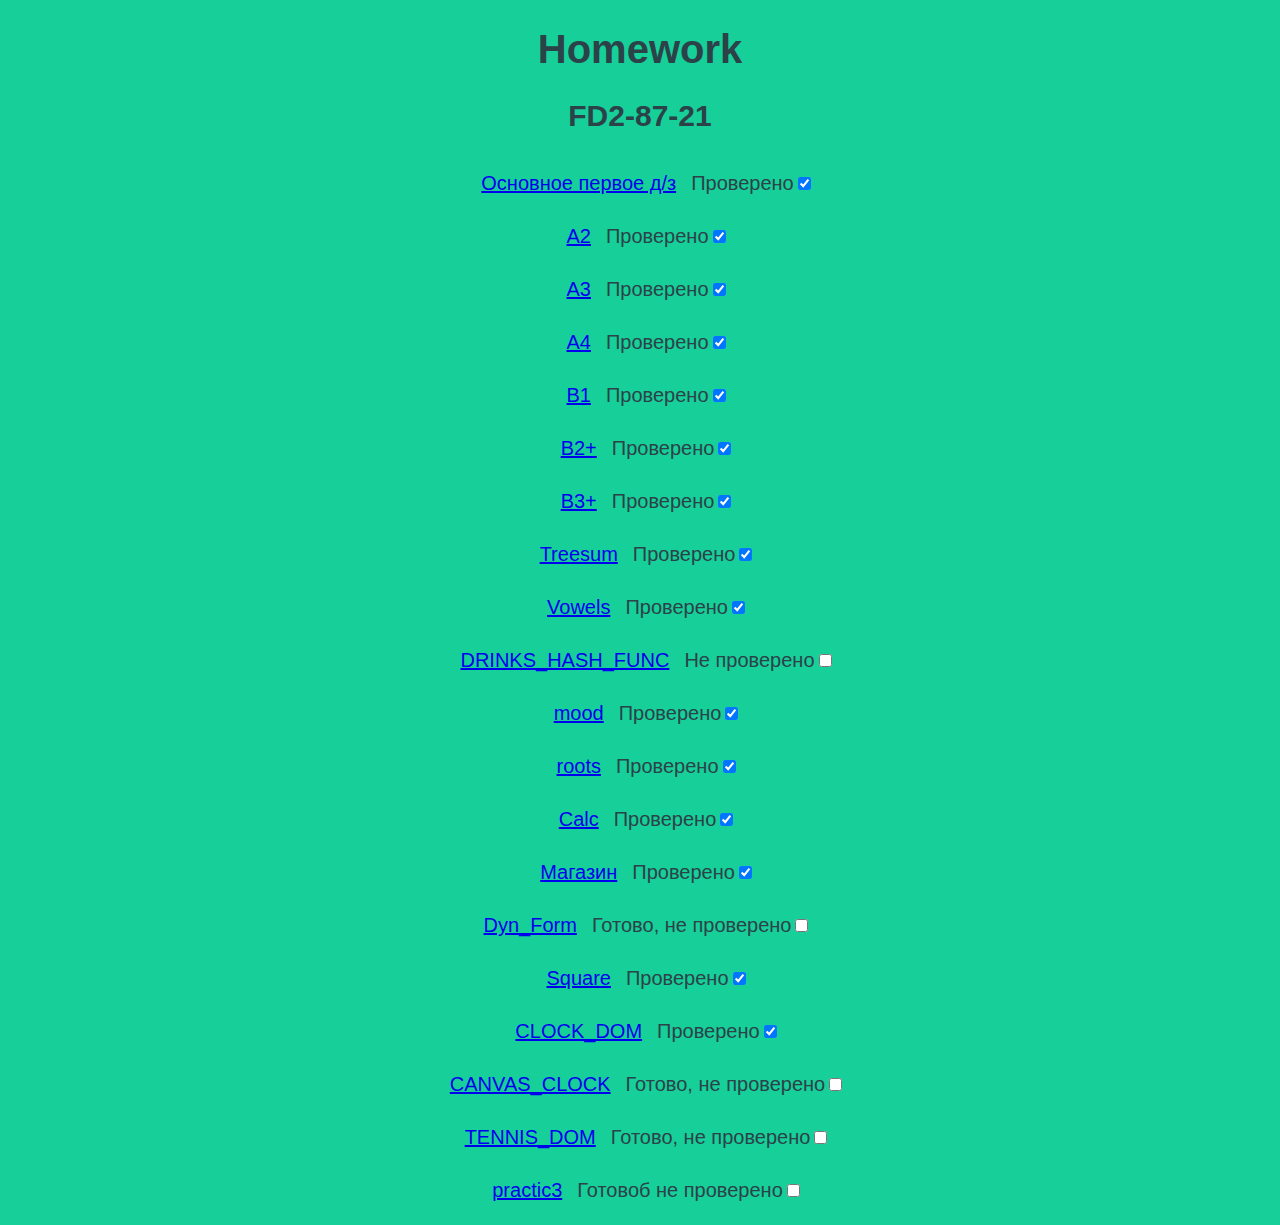
<file: index.html>
<!DOCTYPE html>
<html>

<head>
    <meta charset="UTF-8">
    <meta name="viewport" content="width=device-width, initial-scale=1">
    <title>HomeWork</title>
</head>
<style>
    body {
        background: rgb(23, 207, 152);
        color: rgb(43, 66, 73);
        font-family: sans-serif;
        font-size: 20px;
    }
    
    h1,
    h2,
    h3 {
        text-align: center;
    }
    
    a {
        display: block;
        margin: 15px;
    }
    
    .container {
        max-width: 1180px;
        margin: 0 auto;
        display: flex;
        flex-direction: column;
        justify-content: space-between;
        align-items: center;
    }
    
    .container div {
        display: flex;
        align-items: center;
        justify-content: space-between;
    }
</style>

<body>
    <h1>Homework</h1>
    <h2>FD2-87-21</h2>
    <div class="container">
        <div><a href="Home1/Anketa/index.html">Основное первое д/з</a> Проверено
            <input type="checkbox" checked="checked">
        </div>
        <div><a href="Home1/A2/index.html">A2</a> Проверено
            <input type="checkbox" checked="checked">
        </div>
        <div><a href="Home1/A3/index.html">A3</a> Проверено
            <input type="checkbox" checked="checked">
        </div>
        <div><a href="Home1/A4/index.html">A4</a> Проверено
            <input type="checkbox" checked="checked">
        </div>
        <div><a href="Home1/B1/index.html">B1</a> Проверено
            <input type="checkbox" checked="checked">
        </div>
        <div><a href="Home1/B2/index.html">B2+</a> Проверено
            <input type="checkbox" checked="checked">
        </div>
        <div><a href="Home1/B3/index.html">B3+</a> Проверено
            <input type="checkbox" checked="checked">
        </div>
        <div><a href="Home1/treesum/index.html">Treesum</a> Проверено
            <input type="checkbox" checked="checked">
        </div>
        <div><a href="Home1/vovels/index.html">Vowels</a> Проверено
            <input type="checkbox" checked="checked">
        </div>
        <div>
            <a href="Home1/DRINKS_HASH_FUNC_localstorage/index.html">DRINKS_HASH_FUNC</a> Не проверено
            <input type="checkbox" />
        </div>
        <div>
            <a href="Home1/mood/index.html">mood</a> Проверено
            <input type="checkbox" checked="checked" />
        </div>
        <div>
            <a href="Home1/roots/index.html">roots</a> Проверено
            <input type="checkbox" checked="checked" />
        </div>
        <div>
            <a href="Home1/Calc/index.html">Calc</a> Проверено
            <input checked="checked" type="checkbox" />
        </div>
        <div>
            <a href="practic/index.html">Магазин</a> Проверено
            <input type="checkbox" checked="checked" />
        </div>
        <div>
            <a href="Home1/DynForm/index.html">Dyn_Form</a> Готово, не проверено
            <input type="checkbox" />
        </div>
        <div>
            <a href="Home1/Square/index.html">Square</a> Проверено
            <input type="checkbox" checked="checked" />
        </div>
        <div>
            <a href="Home1/CLOCK_DOM/index.html">CLOCK_DOM</a>Проверено
            <input checked='checked' type="checkbox" />
        </div>
        <div>
            <a href="Home1/CANVAS_CLOCK/index.html">CANVAS_CLOCK</a> Готово, не проверено
            <input type="checkbox" />
        </div>
        <div>
            <a href="Home1/TENNIS_DOM/index.html">TENNIS_DOM</a> Готово, не проверено
            <input type="checkbox" />
        </div>
        <div>
            <a href="practic3/index.html">practic3</a> Готовоб не проверено
            <input type="checkbox" />
        </div>
    </div>
</body>

</html>
</file>
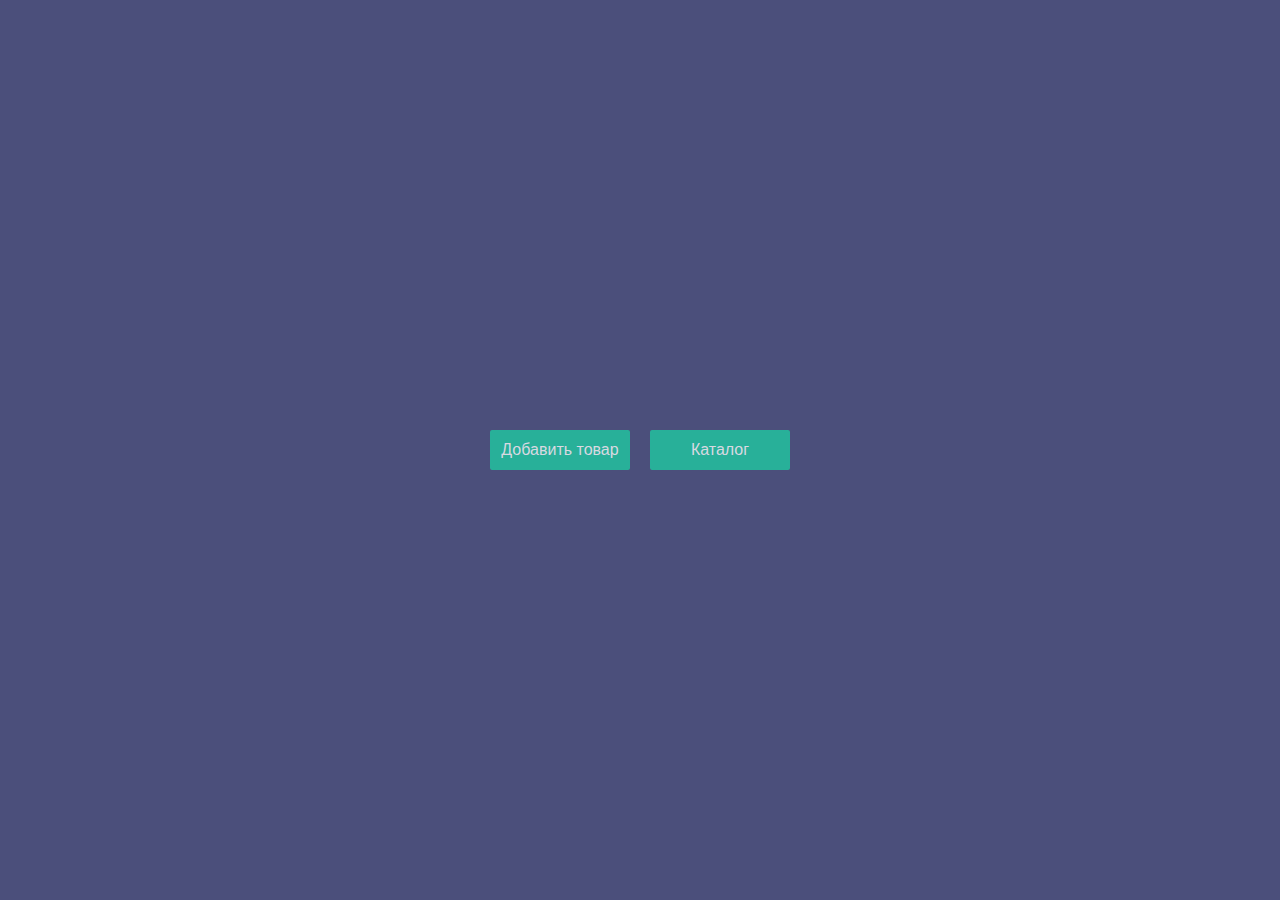
<file: practic/index.html>
<!DOCTYPE html>
<html lang="en">

<head>
  <meta charset="UTF-8">
  <meta http-equiv="X-UA-Compatible" content="IE=edge">
  <link rel="stylesheet" href="style.css">
  <title>Document</title>
</head>

<body>
  <div class="header"></div>
  
  <div class="startScreen">
    <button id='btnAdd'>Добавить товар</button>
    <button id="btnCreate">Каталог</button>
  </div>
  
  <div class="allInput">
    <button id="closeAddMenu">&times;</button>
    <p>Добавть в товар в каталог</p>
    <div>
      <input class="input" id='imgUrl' type="text" placeholder="Ввведите URL картинки">
    </div>
    <div>
      <input class="input" id='price' type="text" placeholder='Введите цену'>
    </div>
    <div>
      <textarea class="input" id='desk' type="text" placeholder="Введите описание товара"></textarea>
    </div>
    <div>
      <input class="input" id='id' ctype="text" placeholder="Введите уникальный номер">
    </div>
    <button id='btn'>Добавить</button>
  </div>
  
  <div class="catalog">
    <div class="headerCatalog">
      <div>
        <p>Сортировать по: </p>
        <button class="sortUp"></button>
        <button class="sortLow"></button>
      </div>
      <button class="closeCatalog">&times;</button>
    </div>
    <div class='par'></div>
  </div>
  
  <div class="basket">
    <div class="basketHeader">

    </div>

  </div>

  <script src="main.js"></script>
</body>

</html>
</file>
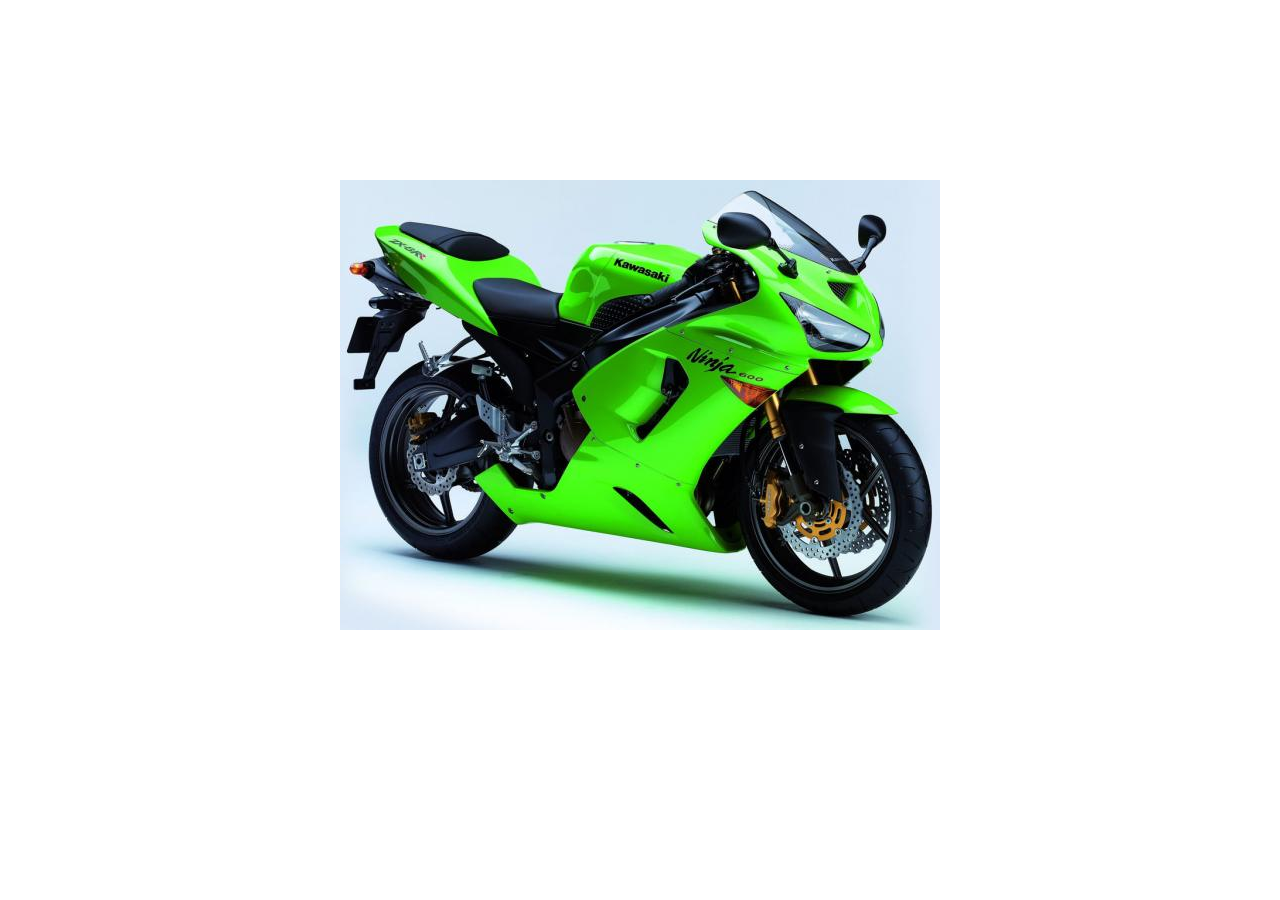
<file: practic2/index.html>
<!DOCTYPE html>
<html lang="en">

<head>
    <meta charset="UTF-8">
    <meta http-equiv="X-UA-Compatible" content="IE=edge">
    <meta name="viewport" content="width=device-width, initial-scale=1.0">
    <title>Document</title>
    <link rel="stylesheet" href="style.css">
</head>

<body>
    <div id="par">
        <img id="img" src="img/kawa.jpg" alt="">
    </div>
    <script src="main.js"></script>
</body>

</html>
</file>
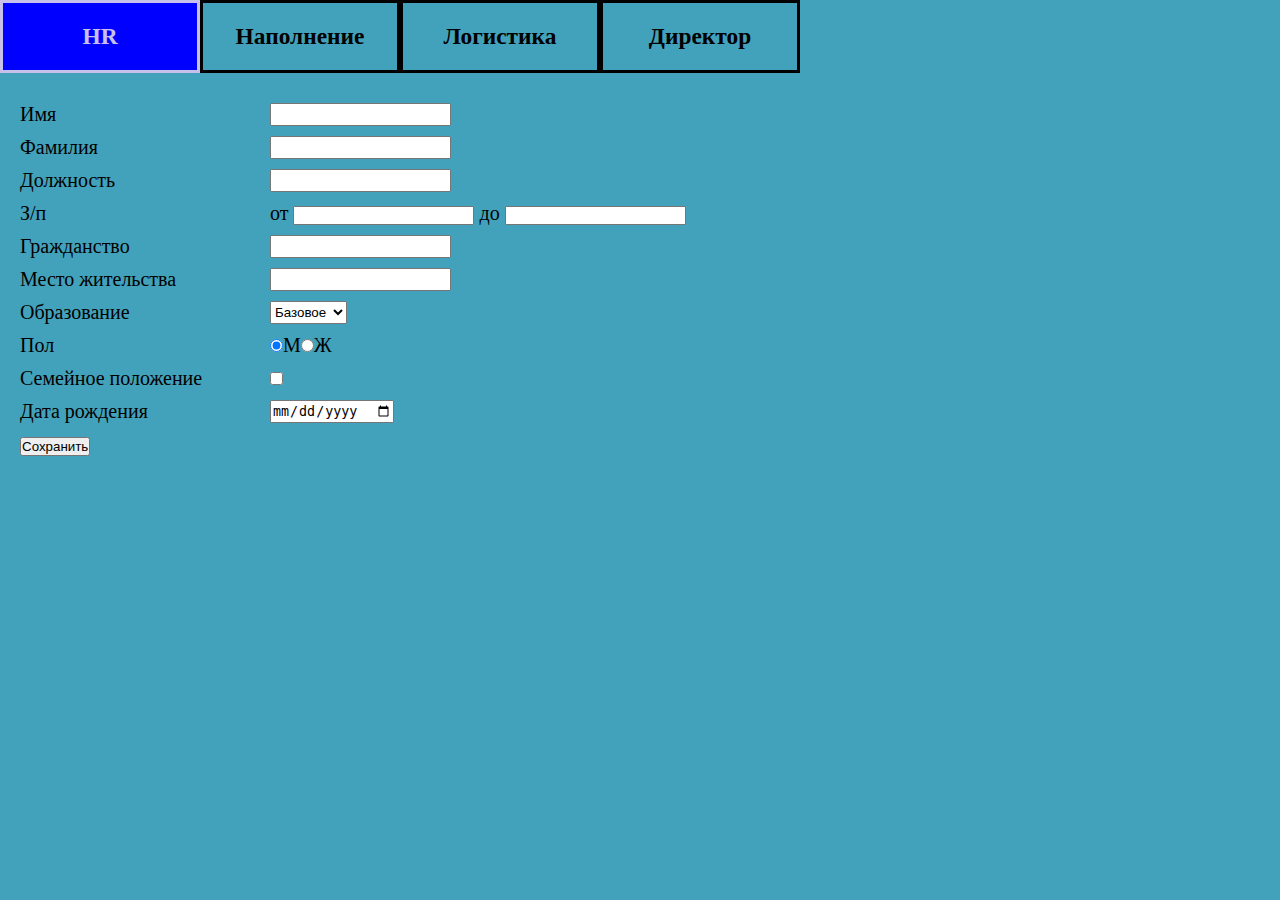
<file: practic3/index.html>
<!DOCTYPE html>
<html lang="en">

<head>
    <meta charset="UTF-8">
    <meta http-equiv="X-UA-Compatible" content="IE=edge">
    <meta name="viewport" content="width=device-width, initial-scale=1.0">
    <link rel="stylesheet" href="style.css">
    <title>Document</title>
</head>

<body>
    <div class="titleWrapper">
        <div data-tabs="1" class="title titleActive">
            <h3>HR</h3>
        </div>
        <div data-tabs="2" class="title">
            <h3>Наполнение</h3>
        </div>
        <div data-tabs="3" class="title">
            <h3>Логистика</h3>
        </div>
        <div data-tabs="4" class="title">
            <h3>Директор</h3>
        </div>


    </div>
    <div class="wrapperInfo">
        <div data-tabs="1" class="tabInfo infoActive">
            <form action="#" method="get" accept-charset="utf-8" name="hr">

                <div>
                    <div class="text">
                        Имя
                    </div>
                    <input type="text" name="firstName" />
                </div>
                <div>
                    <div class="text">
                        Фамилия
                    </div>
                    <input type="text" name="lastName">
                </div>
                <div>
                    <div class="text">
                        Должность
                    </div>
                    <input type="text" name="position" />
                </div>
                <div>
                    <div class="text">
                        З/п
                    </div>
                    <div>
                        от <input type="number" name="min" /> до <input type="number" name="max" />
                    </div>
                </div>

                <div>
                    <div class="text">
                        Гражданство
                    </div>
                    <input type="text" name="citizenship" />
                </div>
                <div>
                    <div class="text">
                        Место жительства
                    </div>
                    <input type="text" name="placeLiving" />
                </div>
                <div>
                    <div class="text">
                        Образование
                    </div>
                    <select name="education">
					<option value="Базовое" selected>Базовое</option>
					<option value="Среднее">Среднее</option>
					<option value="Высшее">Высшее</option>
			  </select>
                </div>
                <div>
                    <div class="text">
                        Пол
                    </div>
                    <input type="radio" name="gender" value="Мужчина" checked="checked">M
                    <input type="radio" name="gender" value="Женщина">Ж
                </div>
                <div>
                    <div class="text">
                        Семейное положение
                    </div>
                    <input type="checkbox" name="status" />
                </div>
                <div>
                    <div class="text">
                        Дата рождения
                    </div>
                    <input type="date" name="birthda" />
                </div>
                <button id="save">Сохранить</button>
            </form>
        </div>
        <div data-tabs="2" class="tabInfo">filling</div>
        <div data-tabs="3" class="tabInfo">logistic</div>
        <div data-tabs="4" id="test" class="tabInfo">Директор
            <button id="getObj">тест</button>
        </div>
    </div>

    <script src="main.js"></script>
</body>

</html>
</file>
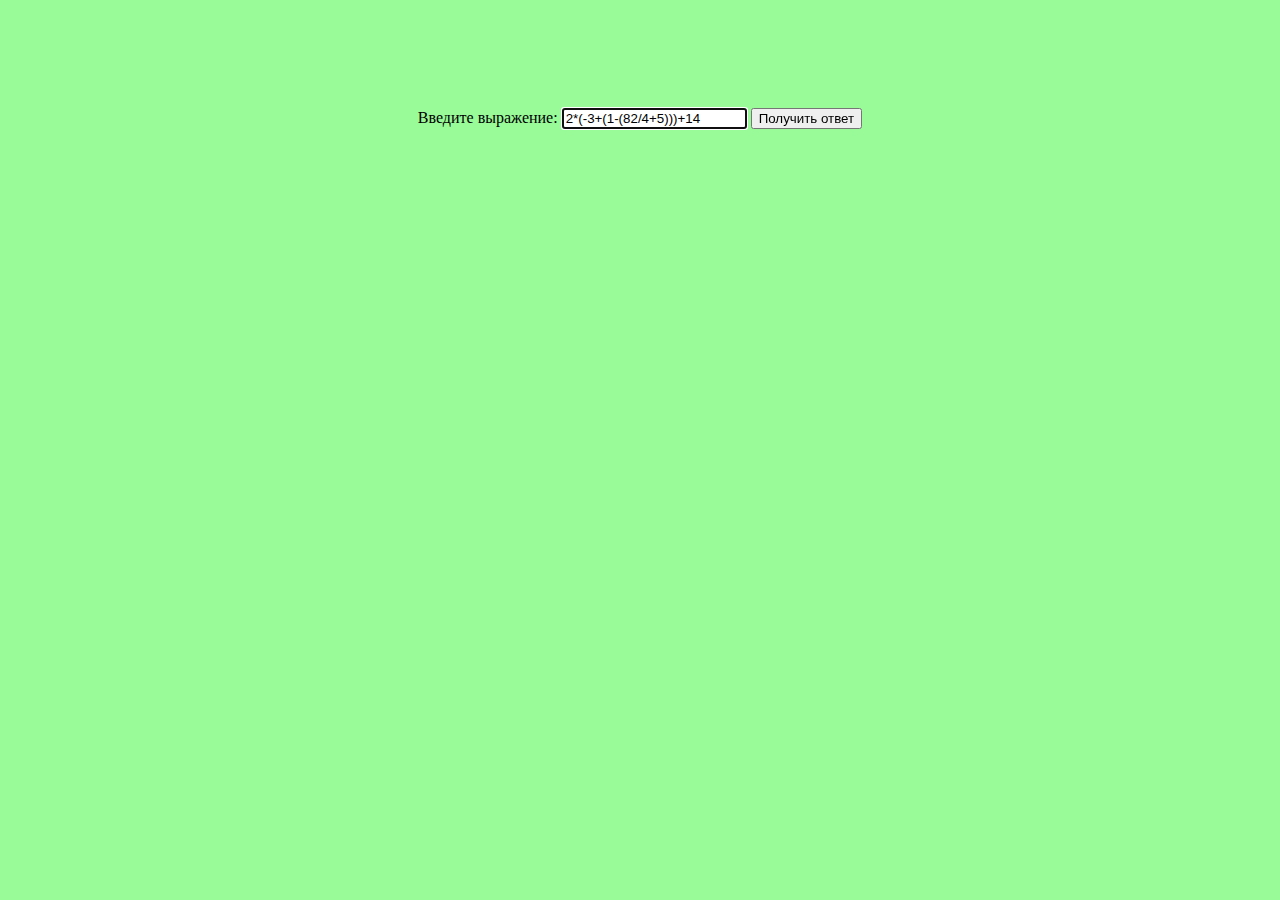
<file: Home1/B3/index.html>
<!DOCTYPE html>
<html lang="en">

<head>
    <meta charset="UTF-8">
    <meta http-equiv="X-UA-Compatible" content="IE=edge">
    <meta name="viewport" content="width=device-width, initial-scale=1.0">
    <link rel="stylesheet" href="style.css">
    <title>B3+</title>
</head>

<body>
    <div class="center">
        <label>
             Введите выражение:
            <input id='reg' autofocus type="text" value="2*(-3+(1-(82/4+5)))+14">
        </label>
        <button id='send'>Получить ответ</button>
    </div>
    <div>
        <div class="answer"></div>
    </div>

    <script src="main.js"></script>
</body>

</html>
</file>
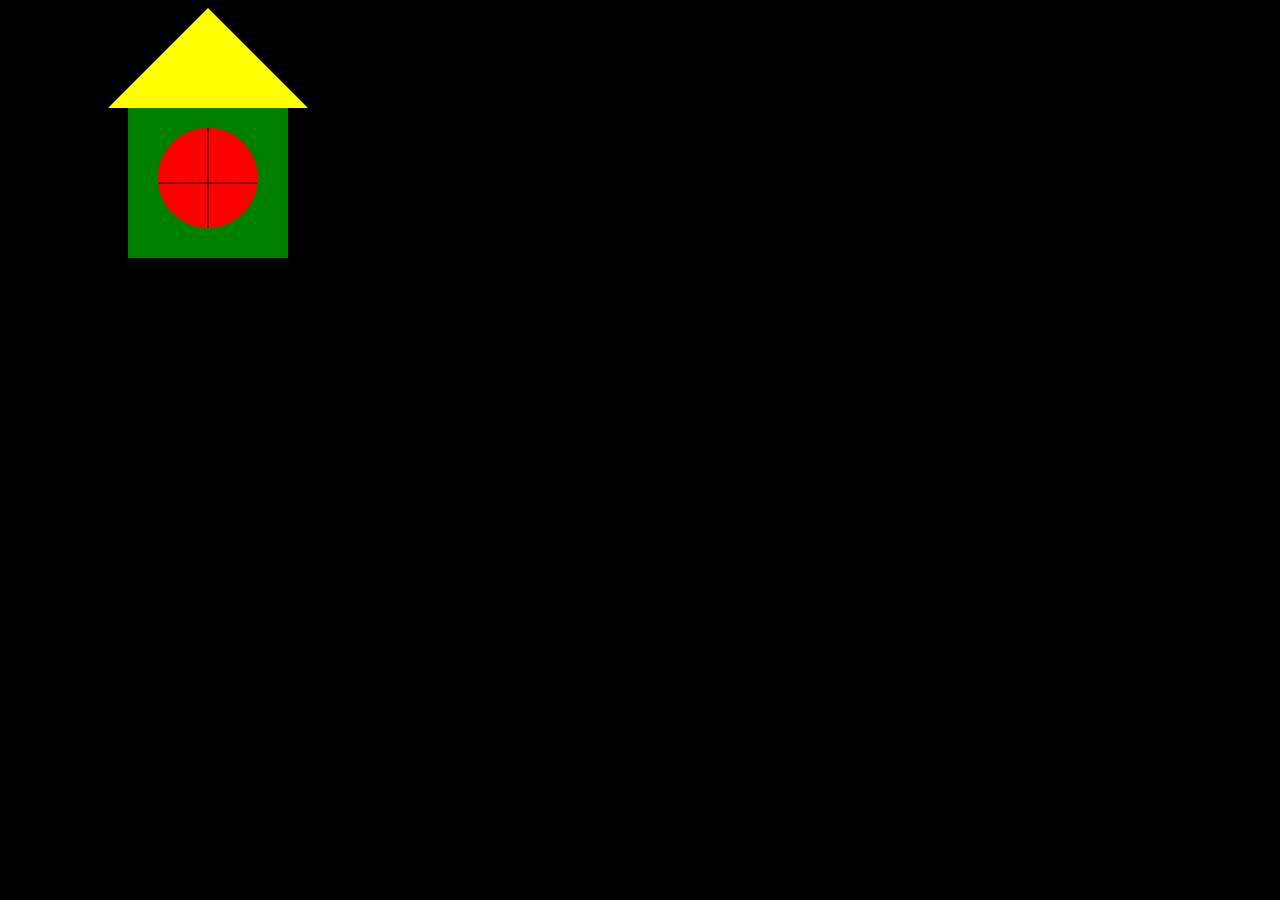
<file: Home1/canvas/index.html>
<!DOCTYPE html>
<html lang="en">
<head>
	<meta charset="UTF-8">
	<meta http-equiv="X-UA-Compatible" content="IE=edge">
	<meta name="viewport" content="width=device-width, initial-scale=1.0">
	<title>Document</title>
</head>
<body style="background: black;">
	<canvas id="canvas" width="400px" height="400px"></canvas>
	<script src="main.js"></script>
</body>
</html>
</file>
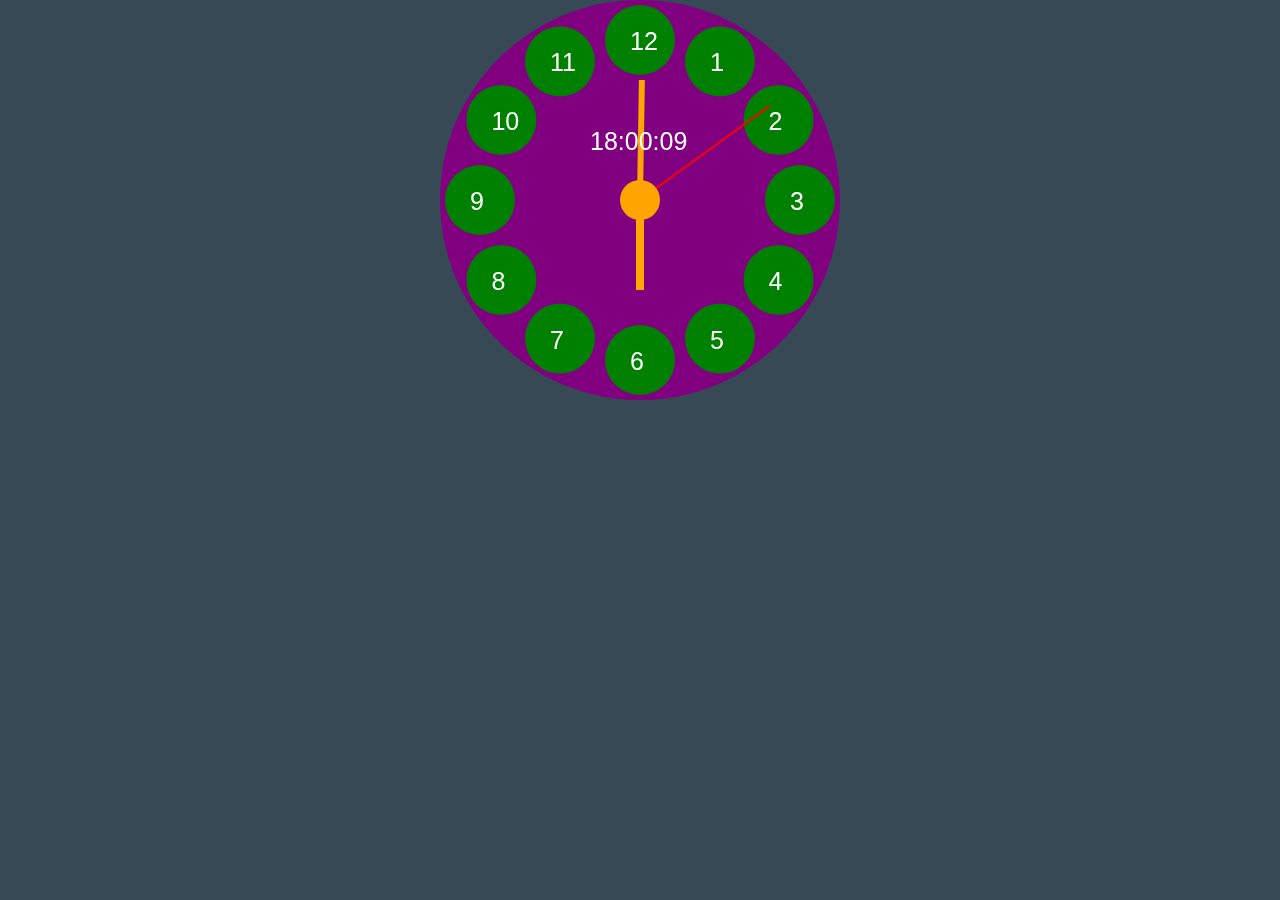
<file: Home1/CANVAS_CLOCK/index.html>
<!DOCTYPE html>
<html lang="en">
<head>
	<meta charset="UTF-8">
	<meta http-equiv="X-UA-Compatible" content="IE=edge">
	<meta name="viewport" content="width=device-width, initial-scale=1.0">
	<title>CANVAS_CLOCK</title>
	<style>
		*{
			margin: 0;
			padding: 0;
			box-sizing: border-box;
		}
		body{
			background: rgb(55, 73, 85);
			display: flex;
			justify-content: center;
		}
	</style>
</head>
<body>
	<canvas id="cvs" width="400px" height="400px"></canvas>
	<script src="main.js"></script>
</body>
</html>
</file>
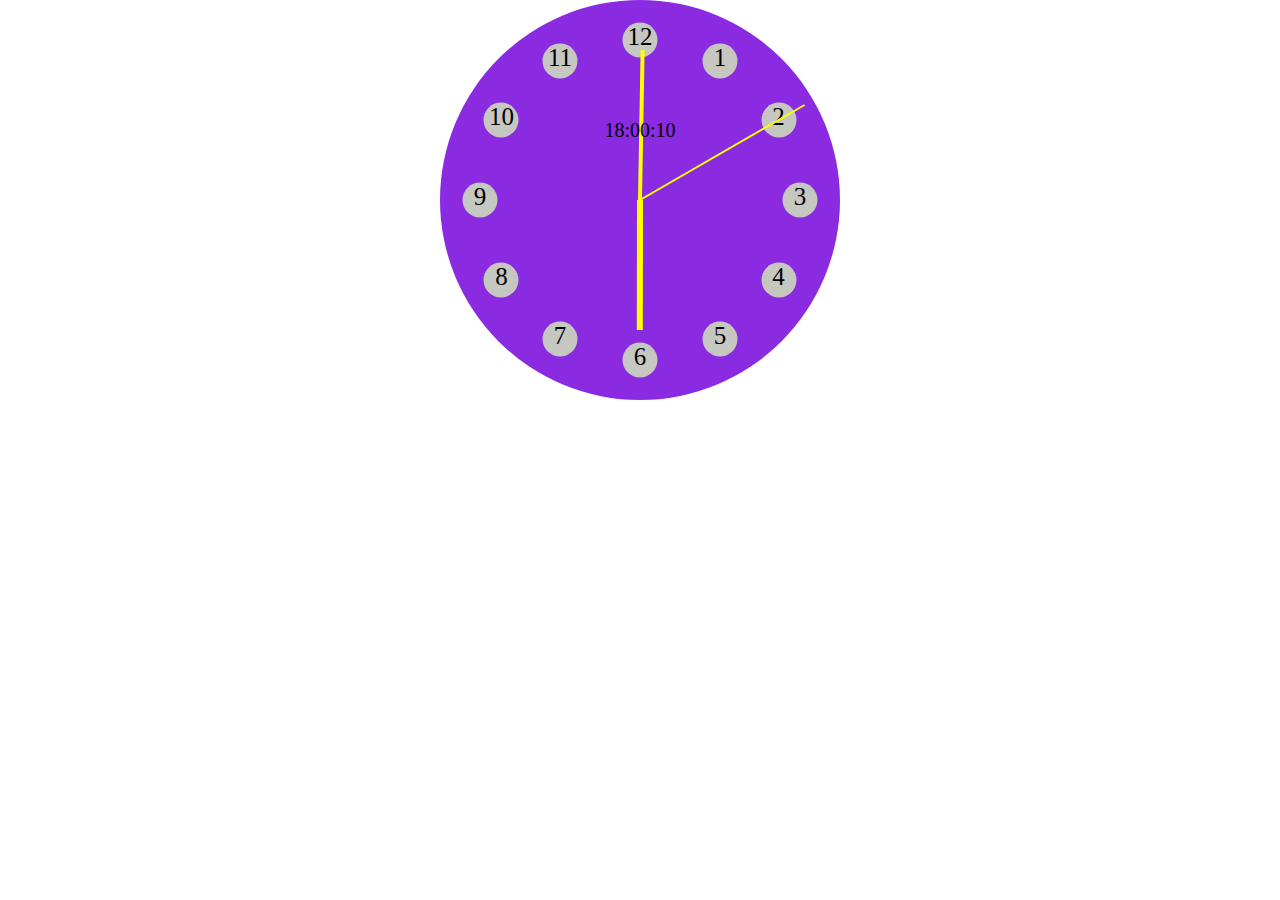
<file: Home1/CLOCK_DOM/index.html>
<!DOCTYPE html>
<html lang="en">
<head>
	<meta charset="UTF-8">
	<meta http-equiv="X-UA-Compatible" content="IE=edge">
	<meta name="viewport" content="width=device-width, initial-scale=1.0">
	<title>Document</title>
</head>
<style>
	*{
		margin: 0;
		padding: 0;
		box-sizing: border-box;
	}
</style>
<body>
	<div id="app"></div>
	<script src="main.js"></script>
</body>
</html>
</file>
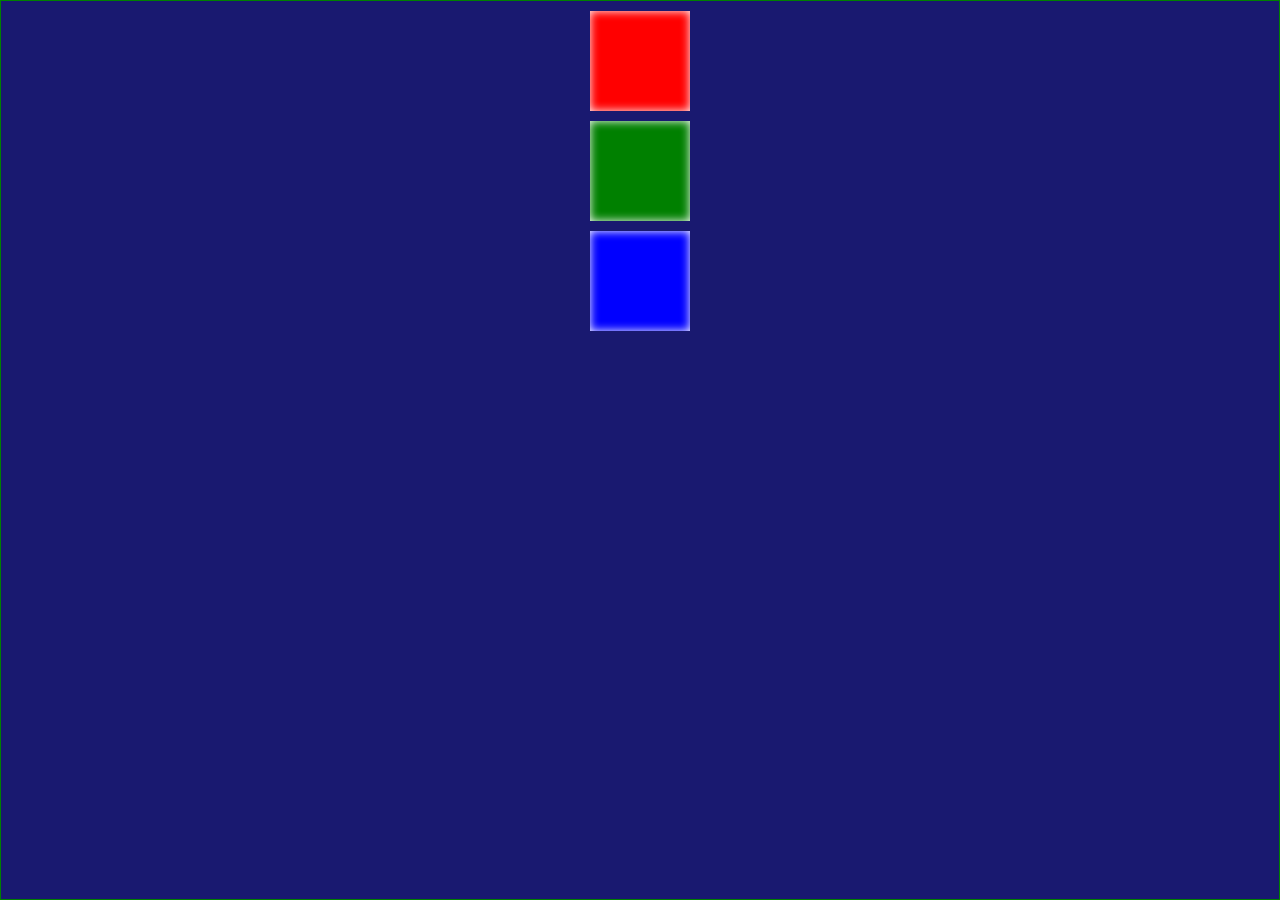
<file: Home1/DRAGNDROP/index.html>
<!DOCTYPE html>
<html lang="en">

<head>
    <meta charset="UTF-8">
    <meta http-equiv="X-UA-Compatible" content="IE=edge">
    <meta name="viewport" content="width=device-width, initial-scale=1.0">
    <link rel="stylesheet" href="style.css">
    <title>DRAGNDROP</title>
</head>

<body>
    <div id="parent">
        <div class="red">

        </div>
        <div class="green">

        </div>
        <div class="blue">

        </div>
    </div>
    <script src="main.js"></script>
</body>

</html>
</file>
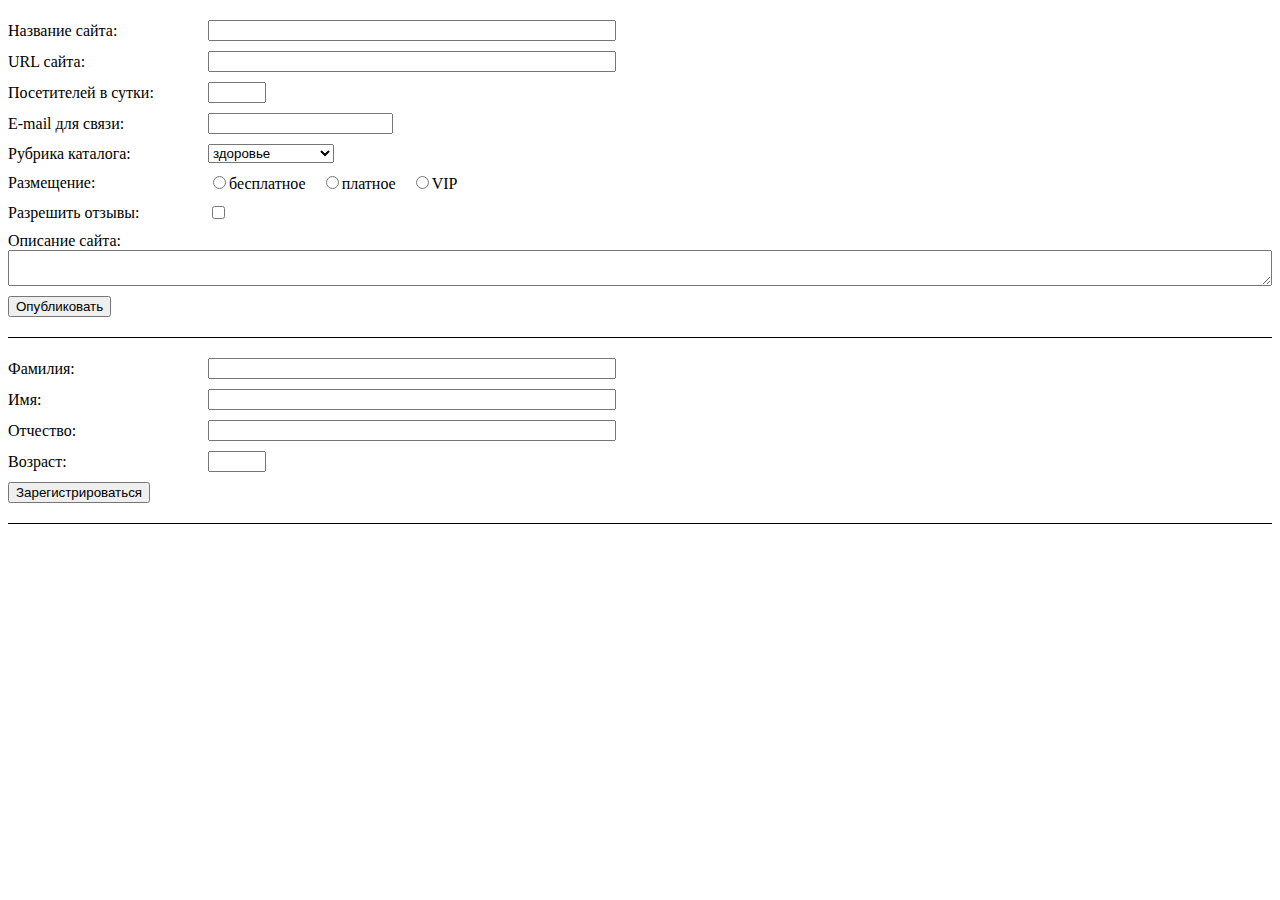
<file: Home1/DynForm/index.html>
<!DOCTYPE html>
<html>

<head>
    <meta charset="UTF-8">
    <meta name="viewport" content="width=device-width, initial-scale=1">
    <title></title>
</head>

<body>
    <div id="app">

    </div>
    <script src="main.js"></script>
</body>

</html>
</file>
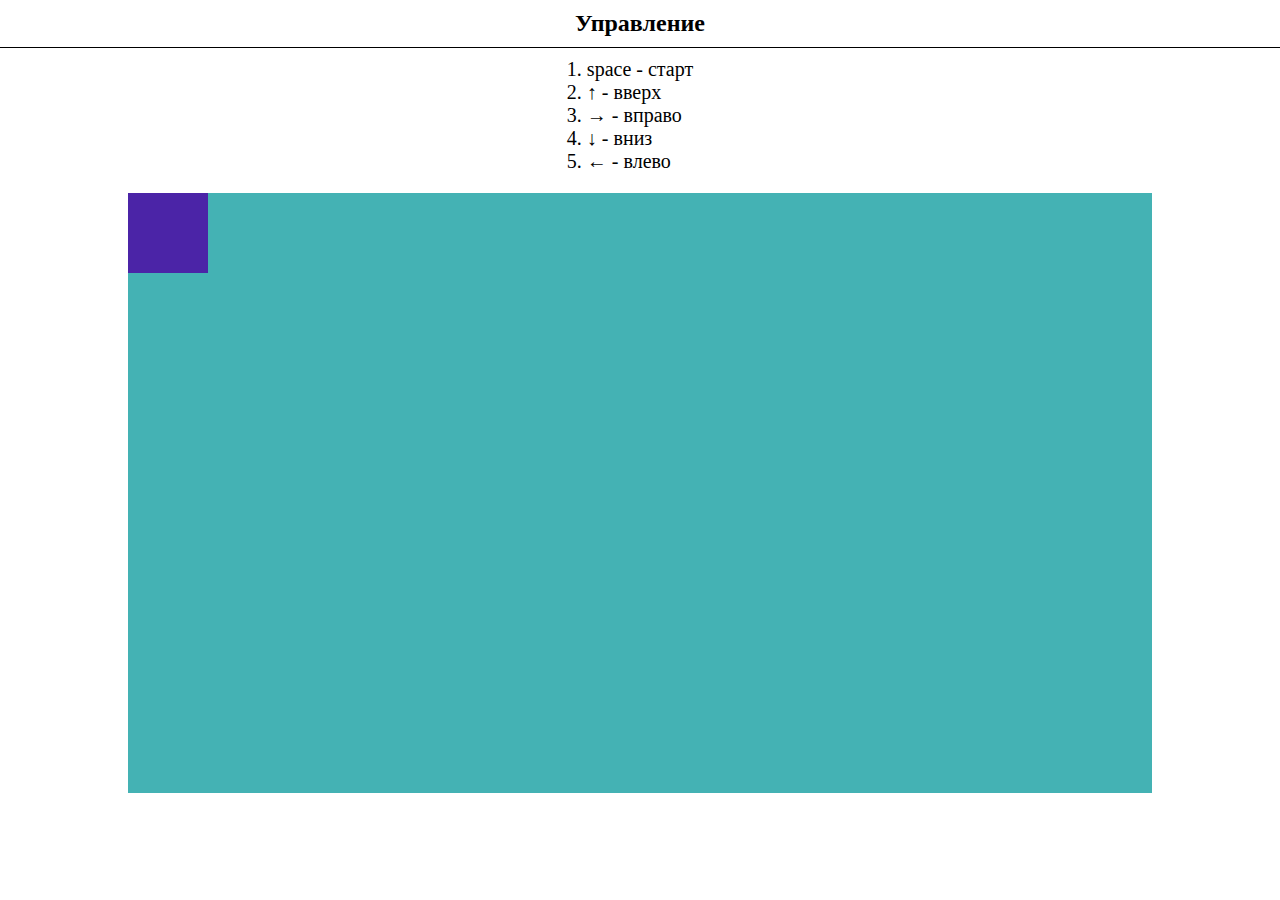
<file: Home1/Square/index.html>
<!DOCTYPE html>
<html lang="en">

<head>
    <meta charset="UTF-8">
    <meta http-equiv="X-UA-Compatible" content="IE=edge">
    <meta name="viewport" content="width=device-width, initial-scale=1.0">
    <link rel="stylesheet" href="style.css">
    <title>Document</title>
</head>

<body>
    <div class="readme">

        <h2>Управление</h2>
        <ol>
            <li>space - старт</li>
            <li>&uarr; - вверх</li>
            <li>&rarr; - вправо</li>
            <li>&darr; - вниз</li>
            <li>&larr; - влево</li>
        </ol>
    </div>
    <div class="field">
        <div class="square">

        </div>
    </div>
    <script src="main.js"></script>
</body>

</html>
</file>
<file: practic/style.css>
* {
    margin: 0;
    padding: 0;
    box-sizing: border-box;
}

body {
    background: #4B4F7B;
    width: 100vw;
    font-family: 'Arial', sans-serif;
    font-weight: 500;
    overflow-x: hidden;
}

input {
    margin: 10px;
    width: 380px;
    height: 40px;
    border-radius: 4px;
    padding: 2px 5px;
}

textarea {
    margin: 10px;
    width: 380px;
    height: 400px;
    border-radius: 4px;
    padding: 2px 5px;
}

.required {
    border: solid 2px red;
}

button {
    margin: 10px;
    width: 140px;
    height: 40px;
    font-size: 16px;
    border-radius: 4px;
    outline: none;
    background: #28B099;
    border: none;
    border-radius: 2px;
    color: #D8D9E1;
}

button:active {
    color: #DDDDDD;
    box-shadow: 0 0 10px #DDDDDD;
}

.allInput {
    width: 100vw;
    height: 100vh;
    background: #4B4F7B;
    display: flex;
    flex-direction: column;
    justify-content: center;
    align-items: center;
    z-index: 1;
    overflow: hidden;
    position: absolute;
    top: 0;
    right: -100%;
    transition: right 1s ease-in-out;
}

.allInput p {
    color: white;
    font-size: 20px;
}

.allInputActive {
    right: 0;
}

.startScreen {
    width: 100vw;
    height: 100vh;
    display: flex;
    justify-content: center;
    align-items: center;
    position: relative;
}

.par {
    display: flex;
    flex-wrap: wrap;
}

.card {
    width: 360px;
    height: 500px;
    background: #9FA0A9;
    margin: 10px;
    border-radius: 5px;
    color: white;
    padding: 10px;
}

.wrapperImg {
    border-radius: 5px;
    height: 290px;
    width: 350px;
    margin: 0 auto;
    overflow: hidden;
}

.card img {
    object-fit: cover;
    max-width: 340px;
    max-height: 290px;
}

.price {
    margin: 10px;
    font-size: 25px;
    text-align: center;
}

.desk {
    width: 340px;
    height: 80px;
    padding: 10px;
    font-size: 16px;
    text-align: center;
}

.card button {
    display: block;
    margin: 0 auto;
}

.catalog {
    width: 100vw;
    height: 100vh;
    position: absolute;
    top: 0;
    left: -150%;
    background: #4B4F7B;
    transition: left 1s ease-in-out;
}

.catalogActive {
    left: 0;
}

.headerCatalog {
    width: 100%;
    height: 100px;
}
</file>
<file: practic2/style.css>
* {
    margin: 0;
    padding: 0;
    box-sizing: border-box;
}

body {
    display: flex;
    justify-content: center;
    align-items: center;
}

img {
    display: block;
    margin-top: 180px;
    transition: transform .3s linear;
}
</file>
<file: practic3/style.css>
* {
    margin: 0;
    padding: 0;
    box-sizing: border-box;
}

body {
    font-size: 15pt;
    background: #43A2BB;
}

.modalChar>div>div,
form>div {
    display: flex;
    margin: 10px 0;
}

.text {
    width: 250px;
}

.titleWrapper {
    display: flex;
}

.title {
    padding: 20px;
    border: 3px solid black;
    width: 200px;
    text-align: center;
    cursor: pointer;
    transition: all .2s ease-in-out;
}

.title:hover {
    color: rgb(198, 192, 235);
    border: 3px solid rgb(198, 192, 235);
}

.title:active {
    color: green;
    border: 4px solid green;
}

.tabInfo {
    padding: 20px;
    background: #43A2BB;
    transition: all .2s ease-in-out;
    position: absolute;
    top: 0;
    left: 0;
    opacity: 0;
}

.wrapperInfo {
    position: relative;
}

.infoActive {
    opacity: 1;
}

.titleActive {
    color: white;
    background: blue;
}

.money {
    display: flex;
    flex-direction: column;
}

.modalChar {
    background: rgba(41, 4, 75, 0.7);
    ;
    color: cornsilk;
    position: absolute;
    top: -500px;
    left: 50px;
    width: 50vw;
    height: 500px;
    display: flex;
    justify-content: center;
    align-items: center;
}
</file>
<file: Home1/B3/style.css>
body {
    background: palegreen;
    display: flex;
    justify-content: center;
    align-items: center;
    flex-direction: column;
}

.center {
    max-width: 1200px;
    margin: 100px auto;
}

.answer {
    width: 400px;
    height: 50px;
}
</file>
<file: Home1/DRAGNDROP/style.css>
* {
    margin: 0;
    padding: 0;
    box-sizing: border-box;
}

body {
    background: midnightblue;
}

#parent {
    border: 1px solid green;
    height: 100vh;
}

#parent div {
    width: 100px;
    height: 100px;
    box-shadow: inset 0 0 10px white;
    margin: 10px auto;
}

.red {
    background: red;
}

.green {
    background: green;
}

.blue {
    background: blue;
}
</file>
<file: Home1/Square/style.css>
* {
    margin: 0;
    padding: 0;
    box-sizing: border-box;
}

.readme {
    display: flex;
    justify-content: space-between;
    align-items: center;
    flex-direction: column;
}

h2 {
    padding: 10px;
    margin-bottom: 10px;
    width: 100%;
    border-bottom: 1px solid black;
    text-align: center;
}

ol {
    font-size: 20px;
}

.field {
    width: 80%;
    height: 600px;
    margin: 20px auto;
    background: #44B2B4;
    position: relative;
}

.square {
    width: 80px;
    height: 80px;
    background: #4b24a7;
    position: absolute;
    top: 0;
    left: 0;
    transition: border .3s ease-in-out;
    text-align: center;
}
</file>
